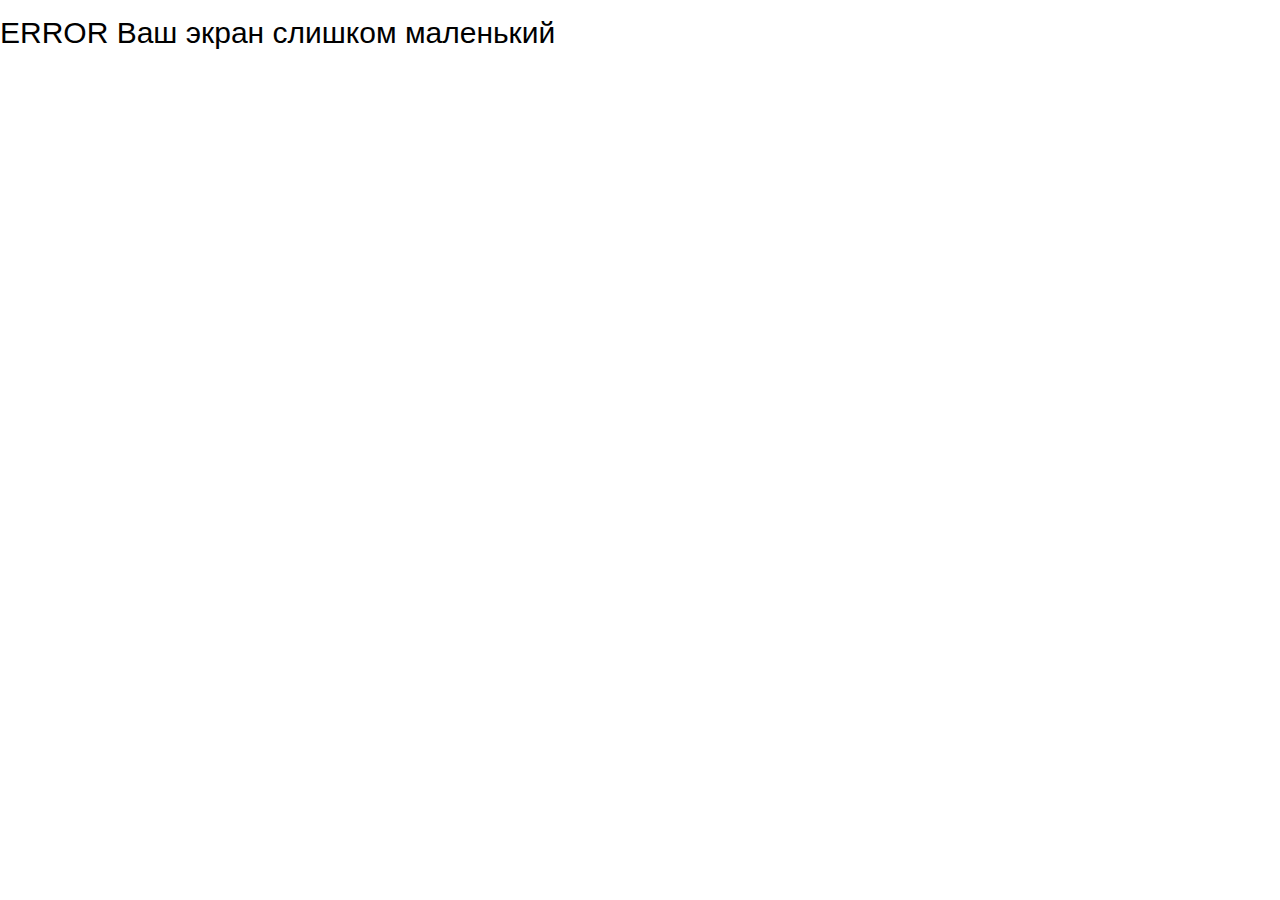
<file: demo/index.html>
<!DOCTYPE html>
<html lang="ru">
<head>
    <meta charset="UTF-8">
    <meta name="viewport" content="width=device-width, initial-scale=1.0">
    <title>demo kupol</title>
    <link rel="stylesheet" href="style.css">
    <link rel="stylesheet" href="https://www.w3schools.com/w3css/4/w3.css">
    <script src="demo.js"></script>
    <link rel="stylesheet" href="https://stackpath.bootstrapcdn.com/bootstrap/4.5.0/css/bootstrap.min.css" integrity="sha384-9aIt2nRpC12Uk9gS9baDl411NQApFmC26EwAOH8WgZl5MYYxFfc+NcPb1dKGj7Sk" crossorigin="anonymous">
    <script src="https://code.jquery.com/jquery-3.5.1.slim.min.js" integrity="sha384-DfXdz2htPH0lsSSs5nCTpuj/zy4C+OGpamoFVy38MVBnE+IbbVYUew+OrCXaRkfj" crossorigin="anonymous"></script>
    <script src="https://cdn.jsdelivr.net/npm/popper.js@1.16.0/dist/umd/popper.min.js" integrity="sha384-Q6E9RHvbIyZFJoft+2mJbHaEWldlvI9IOYy5n3zV9zzTtmI3UksdQRVvoxMfooAo" crossorigin="anonymous"></script>
    <script src="https://stackpath.bootstrapcdn.com/bootstrap/4.5.0/js/bootstrap.min.js" integrity="sha384-OgVRvuATP1z7JjHLkuOU7Xw704+h835Lr+6QL9UvYjZE3Ipu6Tp75j7Bh/kR0JKI" crossorigin="anonymous"></script>
    <link rel="stylesheet" href="w3.css">
    <link rel="shortcut icon" href="../img/danya/icon/main.ico" type="image/x-icon">
</head>
<body onload="onload_func()" onunload="set_cookie_main()">
    <div id="not_valid_width">
        <h2>ERROR Ваш экран слишком маленький</h2>
    </div>
    <div id="all_fucking_code">
        <div id="setings_main" style="display:none">
            <h1 id="setings" style="position: absolute;top:20px;left: 700px;height: 50px;">Settings</h1>
            <div id="buttons">
                <div id="volume" style="position: absolute;top:80px;left:75px;background: rgba(0,0,0,0.1);width: 100px;height: 25px;text-align: center;" class="hvr-underline-from-left">Звук</div>
                <div id="grafics" style="position: absolute;top:80px;left:200px;background: rgba(0,0,0,0.1);width: 100px;height: 25px;text-align: center;" class="hvr-underline-from-left">Графика</div>
            </div>
                <div id="esc_set" style="position: absolute;width: 50px;height: 70px;top: 30px;left: 1450px;z-index: 9;">
                <img src="krest.png" alt="" style="width: 47px;height: 47px;z-index: 0;">
                <div id="esc_txt" style="text-align: center;width: 46px;">ESC</div>
            </div>
            <div id="setings_list">
                <div id="volume_list" style="display:none">
                    <div id="on_off_music"style="display: flex;align-items: center;justify-content: space-around;width: 400px;margin-top: 165px;">Должна ли быть музыка?
                        <label class="switch">
                            <input id="on_of_music_data" type="checkbox" checked oninput="adapt_volume('onoff')">
                            <span class="slider round"></span>
                        </label>
                    </div>
                    <div id="volume_of_background" style="display: none;align-items: center;justify-content: space-around;width: 400px;margin-top: 45px;">Громкость музыки
                        <input type="range" min="1" max="10" id="volume_of_background_input"  oninput="adapt_volume('background')" value="10" step="1">
                    </div>
                </div>
                <div id="grafics_list" style="display:none">
                    <div id="grafics_qal" style="display: flex;align-items: center;justify-content: space-around;width: 400px;margin-top: 165px;">Качество графики
                        <input type="range" name="" id="grafic_quality" min="1" max="2" step="1" value="2" oninput="adapt_grafics('quality')">
                    </div>
                    
                </div>
            </div>
        </div>
        <script>
            grafics.onclick=function(){
                volume_list.style.display="none"
                grafics_list.style.display="block"/*
                if (on_of_music_data.checked==true) {
                    volume_of_background.style.display="flex"
                }else{
                    volume_of_background.style.display="none"
                }*/
            }
            volume.onclick=function(){
                volume_list.style.display="block"
                grafics_list.style.display="none"
                if (on_of_music_data.checked==true) {
                    volume_of_background.style.display="flex"
                }else{
                    volume_of_background.style.display="none"
                }
            }
            esc_set.onclick=function(){
                home_page.style.display="block"
                setings_main.style.display="none"
                volume_list.display="none"
            }
        </script>
        <div id="music_div">
            <div id="talk_back"></div>
            <div id="talk_voise"></div>
        </div>
        <div id="home_page">
            <div id="setings_div"><img src="setings.png" alt="" id="seting_img"></div>
            <div id="position" style="position: absolute;top: 0px;left: 0px;width: 100%;text-align: center;">12x43</div>
            <!--<button id="bild" onclick="alert(world_map[8][0]);">alert world</button>-->
            <div id="table_div_main" style="width: 100%;height: 100%;position: absolute;display: flex; justify-content: center;align-items: center;z-index: -999999;">
    <table id="main_table" border="0px">
    <tr id="x1" style="width: 54px;height: 54px;">
        <td id="x1_y1"><img src="../img/prototype/null/null.png"   style="width: 54px;height: 54px;"></td>
        <td id="x1_y2"><img src="../img/prototype/null/null.png"   style="width: 54px;height: 54px;"></td>
        <td id="x1_y3"><img src="../img/prototype/null/null.png"   style="width: 54px;height: 54px;"></td>
        <td id="x1_y4"><img src="../img/prototype/null/null.png"   style="width: 54px;height: 54px;"></td>
        <td id="x1_y5"><img src="../img/prototype/null/null.png"   style="width: 54px;height: 54px;"></td>
        <td id="x1_y6"><img src="../img/prototype/null/null.png"   style="width: 54px;height: 54px;"></td>
        <td id="x1_y7"><img src="../img/prototype/null/null.png"   style="width: 54px;height: 54px;"></td>
    </tr>
    <tr id="x2" style="width: 54px;height: 54px;">
        <td id="x2_y1"><img src="../img/prototype/null/null.png"   style="width: 54px;height: 54px;"></td>
        <td id="x2_y2"><img src="../img/prototype/null/null.png"   style="width: 54px;height: 54px;"></td>
        <td id="x2_y3"><img src="../img/prototype/null/null.png"   style="width: 54px;height: 54px;"></td>
        <td id="x2_y4"><img src="../img/prototype/null/null.png"   style="width: 54px;height: 54px;"></td>
        <td id="x2_y5"><img src="../img/prototype/null/null.png"   style="width: 54px;height: 54px;"></td>
        <td id="x2_y6"><img src="../img/prototype/null/null.png"   style="width: 54px;height: 54px;"></td>
        <td id="x2_y7"><img src="../img/prototype/null/null.png"   style="width: 54px;height: 54px;"></td>
    </tr>
    <tr id="x3" style="width: 54px;height: 54px;">
        <td id="x3_y1"><img src="../img/prototype/null/null.png"   style="width: 54px;height: 54px;"></td>
        <td id="x3_y2"><img src="../img/prototype/null/null.png"   style="width: 54px;height: 54px;"></td>
        <td id="x3_y3"><img src="../img/prototype/null/null.png"   style="width: 54px;height: 54px;"></td>
        <td id="x3_y4"><img src="../img/prototype/null/null.png"   style="width: 54px;height: 54px;"></td>
        <td id="x3_y5"><img src="../img/prototype/null/null.png"   style="width: 54px;height: 54px;"></td>
        <td id="x3_y6"><img src="../img/prototype/null/null.png"   style="width: 54px;height: 54px;"></td>
        <td id="x3_y7"><img src="../img/prototype/null/null.png"   style="width: 54px;height: 54px;"></td>
    </tr>
    <tr id="x4" style="width: 54px;height: 54px;">
        <td id="x4_y1"><img src="../img/prototype/null/null.png"   style="width: 54px;height: 54px;"></td>
        <td id="x4_y2"><img src="../img/prototype/null/null.png"   style="width: 54px;height: 54px;"></td>
        <td id="x4_y3"><img src="../img/prototype/null/null.png"   style="width: 54px;height: 54px;"></td>
        <td id="x4_y4"><img src="../img/prototype/null/null.png"   style="width: 54px;height: 54px;"></td>
        <td id="x4_y5"><img src="../img/prototype/null/null.png"   style="width: 54px;height: 54px;"></td>
        <td id="x4_y6"><img src="../img/prototype/null/null.png"   style="width: 54px;height: 54px;"></td>
        <td id="x4_y7"><img src="../img/prototype/null/null.png"   style="width: 54px;height: 54px;"></td>
    </tr>
    <tr id="x5" style="width: 54px;height: 54px;">
        <td id="x5_y1"><img src="../img/prototype/null/null.png"   style="width: 54px;height: 54px;"></td>
        <td id="x5_y2"><img src="../img/prototype/null/null.png"   style="width: 54px;height: 54px;"></td>
        <td id="x5_y3"><img src="../img/prototype/null/null.png"   style="width: 54px;height: 54px;"></td>
        <td id="x5_y4"><img src="../img/prototype/null/null.png"   style="width: 54px;height: 54px;"></td>
        <td id="x5_y5"><img src="../img/prototype/null/null.png"   style="width: 54px;height: 54px;"></td>
        <td id="x5_y6"><img src="../img/prototype/null/null.png"   style="width: 54px;height: 54px;"></td>
        <td id="x5_y7"><img src="../img/prototype/null/null.png"   style="width: 54px;height: 54px;"></td>
    </tr>
    <tr id="x6" style="width: 54px;height: 54px;">
        <td id="x6_y1"><img src="../img/prototype/null/null.png"   style="width: 54px;height: 54px;"></td>
        <td id="x6_y2"><img src="../img/prototype/null/null.png"   style="width: 54px;height: 54px;"></td>
        <td id="x6_y3"><img src="../img/prototype/null/null.png"   style="width: 54px;height: 54px;"></td>
        <td id="x6_y4"><img src="../img/prototype/null/null.png"   style="width: 54px;height: 54px;"></td>
        <td id="x6_y5"><img src="../img/prototype/null/null.png"   style="width: 54px;height: 54px;"></td>
        <td id="x6_y6"><img src="../img/prototype/null/null.png"   style="width: 54px;height: 54px;"></td>
        <td id="x6_y7"><img src="../img/prototype/null/null.png"   style="width: 54px;height: 54px;"></td>
    </tr>
    <tr id="x7" style="width: 54px;height: 54px;">
        <td id="x7_y1"><img src="../img/prototype/null/null.png"   style="width: 54px;height: 54px;"></td>
        <td id="x7_y2"><img src="../img/prototype/null/null.png"   style="width: 54px;height: 54px;"></td>
        <td id="x7_y3"><img src="../img/prototype/null/null.png"   style="width: 54px;height: 54px;"></td>
        <td id="x7_y4"><img src="../img/prototype/null/null.png"   style="width: 54px;height: 54px;"></td>
        <td id="x7_y5"><img src="../img/prototype/null/null.png"   style="width: 54px;height: 54px;"></td>
        <td id="x7_y6"><img src="../img/prototype/null/null.png"   style="width: 54px;height: 54px;"></td>
        <td id="x7_y7"><img src="../img/prototype/null/null.png"   style="width: 54px;height: 54px;"></td>
    </tr>
    </table>
            </div>
            <div id="player_table_div_main" style="width: 100%;height: 100%;position: absolute;display: flex; justify-content: center;align-items: center;z-index:-999999;">
    <table id="main_table" border="0px">
    <tr id="p_x1" style="width: 54px;height: 54px;">
        <td id="p_x1_y1"><img src="../img/prototype/null/null.png"   style="width: 54px;height: 54px;"></td>
        <td id="p_x1_y2"><img src="../img/prototype/null/null.png"   style="width: 54px;height: 54px;"></td>
        <td id="p_x1_y3"><img src="../img/prototype/null/null.png"   style="width: 54px;height: 54px;"></td>
        <td id="p_x1_y4"><img src="../img/prototype/null/null.png"   style="width: 54px;height: 54px;"></td>
        <td id="p_x1_y5"><img src="../img/prototype/null/null.png"   style="width: 54px;height: 54px;"></td>
        <td id="p_x1_y6"><img src="../img/prototype/null/null.png"   style="width: 54px;height: 54px;"></td>
        <td id="p_x1_y7"><img src="../img/prototype/null/null.png"   style="width: 54px;height: 54px;"></td>
    </tr>
    <tr id="p_x2" style="width: 54px;height: 54px;">
        <td id="p_x2_y1"><img src="../img/prototype/null/null.png"   style="width: 54px;height: 54px;"></td>
        <td id="p_x2_y2"><img src="../img/prototype/null/null.png"   style="width: 54px;height: 54px;"></td>
        <td id="p_x2_y3"><img src="../img/prototype/null/null.png"   style="width: 54px;height: 54px;"></td>
        <td id="p_x2_y4"><img src="../img/prototype/null/null.png"   style="width: 54px;height: 54px;"></td>
        <td id="p_x2_y5"><img src="../img/prototype/null/null.png"   style="width: 54px;height: 54px;"></td>
        <td id="p_x2_y6"><img src="../img/prototype/null/null.png"   style="width: 54px;height: 54px;"></td>
        <td id="p_x2_y7"><img src="../img/prototype/null/null.png"   style="width: 54px;height: 54px;"></td>
    </tr>
    <tr id="p_x3" style="width: 54px;height: 54px;">
        <td id="p_x3_y1"><img src="../img/prototype/null/null.png"   style="width: 54px;height: 54px;"></td>
        <td id="p_x3_y2"><img src="../img/prototype/null/null.png"   style="width: 54px;height: 54px;"></td>
        <td id="p_x3_y3"><img src="../img/prototype/null/null.png"   style="width: 54px;height: 54px;"></td>
        <td id="p_x3_y4"><img src="../img/prototype/null/null.png"   style="width: 54px;height: 54px;"></td>
        <td id="p_x3_y5"><img src="../img/prototype/null/null.png"   style="width: 54px;height: 54px;"></td>
        <td id="p_x3_y6"><img src="../img/prototype/null/null.png"   style="width: 54px;height: 54px;"></td>
        <td id="p_x3_y7"><img src="../img/prototype/null/null.png"   style="width: 54px;height: 54px;"></td>
    </tr>
    <tr id="p_x4" style="width: 54px;height: 54px;">
        <td id="p_x4_y1"><img src="../img/prototype/null/null.png"   style="width: 54px;height: 54px;"></td>
        <td id="p_x4_y2"><img src="../img/prototype/null/null.png"   style="width: 54px;height: 54px;"></td>
        <td id="p_x4_y3"><img src="../img/prototype/null/null.png"   style="width: 54px;height: 54px;"></td>
        <td id="p_x4_y4"><img src="../img/prototype/player/player.png"   style="width: 54px;height: 54px;"></td>
        <td id="p_x4_y5"><img src="../img/prototype/null/null.png"   style="width: 54px;height: 54px;"></td>
        <td id="p_x4_y6"><img src="../img/prototype/null/null.png"   style="width: 54px;height: 54px;"></td>
        <td id="p_x4_y7"><img src="../img/prototype/null/null.png"   style="width: 54px;height: 54px;"></td>
    </tr>
    <tr id="p_x5" style="width: 54px;height: 54px;">
        <td id="p_x5_y1"><img src="../img/prototype/null/null.png"   style="width: 54px;height: 54px;"></td>
        <td id="p_x5_y2"><img src="../img/prototype/null/null.png"   style="width: 54px;height: 54px;"></td>
        <td id="p_x5_y3"><img src="../img/prototype/null/null.png"   style="width: 54px;height: 54px;"></td>
        <td id="p_x5_y4"><img src="../img/prototype/null/null.png"   style="width: 54px;height: 54px;"></td>
        <td id="p_x5_y5"><img src="../img/prototype/null/null.png"   style="width: 54px;height: 54px;"></td>
        <td id="p_x5_y6"><img src="../img/prototype/null/null.png"   style="width: 54px;height: 54px;"></td>
        <td id="p_x5_y7"><img src="../img/prototype/null/null.png"   style="width: 54px;height: 54px;"></td>
    </tr>
    <tr id="p_x6" style="width: 54px;height: 54px;">
        <td id="p_x6_y1"><img src="../img/prototype/null/null.png"   style="width: 54px;height: 54px;"></td>
        <td id="p_x6_y2"><img src="../img/prototype/null/null.png"   style="width: 54px;height: 54px;"></td>
        <td id="p_x6_y3"><img src="../img/prototype/null/null.png"   style="width: 54px;height: 54px;"></td>
        <td id="p_x6_y4"><img src="../img/prototype/null/null.png"   style="width: 54px;height: 54px;"></td>
        <td id="p_x6_y5"><img src="../img/prototype/null/null.png"   style="width: 54px;height: 54px;"></td>
        <td id="p_x6_y6"><img src="../img/prototype/null/null.png"   style="width: 54px;height: 54px;"></td>
        <td id="p_x6_y7"><img src="../img/prototype/null/null.png"   style="width: 54px;height: 54px;"></td>
    </tr>
    <tr id="p_x7" style="width: 54px;height: 54px;">
        <td id="p_x7_y1"><img src="../img/prototype/null/null.png"   style="width: 54px;height: 54px;"></td>
        <td id="p_x7_y2"><img src="../img/prototype/null/null.png"   style="width: 54px;height: 54px;"></td>
        <td id="p_x7_y3"><img src="../img/prototype/null/null.png"   style="width: 54px;height: 54px;"></td>
        <td id="p_x7_y4"><img src="../img/prototype/null/null.png"   style="width: 54px;height: 54px;"></td>
        <td id="p_x7_y5"><img src="../img/prototype/null/null.png"   style="width: 54px;height: 54px;"></td>
        <td id="p_x7_y6"><img src="../img/prototype/null/null.png"   style="width: 54px;height: 54px;"></td>
        <td id="p_x7_y7"><img src="../img/prototype/null/null.png"   style="width: 54px;height: 54px;"></td>
    </tr>
    </table>
            </div>
            <div id="controls_table__div_main" style="width: 100%;height: 100%;position: absolute;/*display: flex; justify-content: center;align-items: center;*/z-index: -999999;">
    <table id="main_table" border="0px">
    <tr id="c_x1" style="width: 54px;height: 54px;">
        <td id="c_x1_y1"><img src="../img/prototype/null/null.png"   style="width: 54px;height: 54px;"></td>
        <td id="c_x1_y2"><button onclick="go_world('n')" style="width: 54px;height: 54px;">&#8593;</button></td>
        <td id="c_x1_y3"><img src="../img/prototype/null/null.png"   style="width: 54px;height: 54px;"></td>
    </tr>
    <tr id="c_x2" style="width: 54px;height: 54px;">
        <td id="c_x2_y1"><button onclick="go_world('w')" style="width: 54px;height: 54px;">&#8592;</button></td></td>
        <td id="c_x2_y2"><img src="../img/prototype/null/null.png"   style="width: 54px;height: 54px;"></td>
        <td id="c_x2_y3"><button onclick="go_world('e')" style="width: 54px;height: 54px;">&#8594;</button></td></td>
    </tr>
    <tr id="c_x3" style="width: 54px;height: 54px;">
        <td id="c_x3_y1"><img src="../img/prototype/null/null.png"   style="width: 54px;height: 54px;"></td>
        <td id="c_x3_y2"><button onclick="go_world('s')" style="width: 54px;height: 54px;">&#8595;</button></td></td>
        <td id="c_x3_y3"><img src="../img/prototype/null/null.png"   style="width: 54px;height: 54px;"></button></td>
    </tr>

    </table>
            </div>
            <div id="zadaniya">
                <div id="zadanie_border_1" style="display: none;" class="zad_border">
                    <div id="name_zadanie_1" class="name_zadanie">AK-47</div>
                    <div id="discripton_zadanie_1" class="discription_zadanie">Bring AK-47 to seller</div>
                    <div id="revard_zadanie_1" class="revard_zadanie">1000UAH</div>
                    <div id="progres_zadanie_1" class="progress_zadanie">0/1</div>
                </div>
                <div id="zadanie_border_2" style="display: none;" class="zad_border">
                    <div id="name_zadanie_2" class="name_zadanie">AK-47</div>
                    <div id="discripton_zadanie_2" class="discription_zadanie">Bring AK-47 to seller</div>
                    <div id="revard_zadanie_2" class="revard_zadanie">1000UAH</div>
                    <div id="progres_zadanie_2" class="progress_zadanie">0/1</div>
                </div>
                <div id="zadanie_border_3" style="display: none;" class="zad_border">
                    <div id="name_zadanie_3" class="name_zadanie">AK-47</div>
                    <div id="discripton_zadanie_3" class="discription_zadanie">Bring AK-47 to seller</div>
                    <div id="revard_zadanie_3" class="revard_zadanie">1000UAH</div>
                    <div id="progres_zadanie_3" class="progress_zadanie">0/1</div>
                </div>
            </div>
            <button id="take_lut_button" class="home_use_button" onclick="take_lut()">Подобрать</button>
            <button id="enter_button" class="home_use_button" onclick="enter_home()">Войти</button>
            <button id="talk_button" class="home_use_button" style="left:720px;" onclick="start_dialoge('seller')">Говорить</button>
            <button id="open_inv"><img src="inv.png" alt="" style="width: 100%;height: 100%;"></button>
            <script>
                open_inv.onclick=function(){
                    home_page.style.display="none";
                    inventory.style.display="block";
                    adapt_main()
                }
                setings_div.onclick=function(){
                    home_page.style.display="none"
                    setings_main.style.display="block"
                }
            </script>
        </div>
        <div id="inventory">
        <div id="inventory_main">
            <button id="close_b" style="position: absolute;top:0px;left:0px">&#10060;</button>
            <script>
                close_b.onclick=function(){
                    home_page.style.display="block";
                    inventory.style.display="none";
                }
            </script>
            <table id="inventory_table" border="1px">
                <tr>
                    <td id="inv_1"><img src="../img/prototype/null/null.png" alt="" class="inv_td"></td>
                    <td id="inv_2"><img src="../img/prototype/null/null.png" alt="" class="inv_td"></td>
                    <td id="inv_3"><img src="../img/prototype/null/null.png" alt="" class="inv_td"></td>
                    <td id="inv_4"><img src="../img/prototype/null/null.png" alt="" class="inv_td"></td>
                    <td id="inv_5"><img src="../img/prototype/null/null.png" alt="" class="inv_td"></td>
                    <td id="inv_6"><img src="../img/prototype/null/null.png" alt="" class="inv_td"></td>
                    <td id="inv_7"><img src="../img/prototype/null/null.png" alt="" class="inv_td"></td>
                </tr>
                <tr>
                    <td id="inv_8"><img src="../img/prototype/null/null.png" alt="" class="inv_td"></td>
                    <td id="inv_9"><img src="../img/prototype/null/null.png" alt="" class="inv_td"></td>
                    <td id="inv_10"><img src="../img/prototype/null/null.png" alt="" class="inv_td"></td>
                    <td id="inv_11"><img src="../img/prototype/null/null.png" alt="" class="inv_td"></td>
                    <td id="inv_12"><img src="../img/prototype/null/null.png" alt="" class="inv_td"></td>
                    <td id="inv_13"><img src="../img/prototype/null/null.png" alt="" class="inv_td"></td>
                    <td id="inv_14"><img src="../img/prototype/null/null.png" alt="" class="inv_td"></td>
                </tr>
                <tr>
                    <td id="inv_15"><img src="../img/prototype/null/null.png" alt="" class="inv_td"></td>
                    <td id="inv_16"><img src="../img/prototype/null/null.png" alt="" class="inv_td"></td>
                    <td id="inv_17"><img src="../img/prototype/null/null.png" alt="" class="inv_td"></td>
                    <td id="inv_18"><img src="../img/prototype/null/null.png" alt="" class="inv_td"></td>
                    <td id="inv_19"><img src="../img/prototype/null/null.png" alt="" class="inv_td"></td>
                    <td id="inv_20"><img src="../img/prototype/null/null.png" alt="" class="inv_td"></td>
                    <td id="inv_21"><img src="../img/prototype/null/null.png" alt="" class="inv_td"></td>
                </tr>
            </table>
            <div id="buttons">
                <button id="use_button" class="use_button use_button_deactive" onclick="use_inv_function()">Применить</button>
                <!--<button id="move_button" class="use_button" style="left:365px;">Переместить</button>-->
            </div>
        </div>
        <div>
            <div class="w3-light-grey item_helth" style="left:176px;">
                <div class="w3-green" id="item_helth_1" style="height:100%;width:100%;"></div>
            </div>
            <div class="w3-light-grey item_helth" style="left:263px;">
                <div class="w3-green" id="item_helth_2" style="height:100%;width:100%;"></div>
            </div>
            <div class="w3-light-grey item_helth" style="left:350px;">
                <div class="w3-green" id="item_helth_3" style="height:100%;width:100%;"></div>
            </div>
            <div class="w3-light-grey item_helth" style="left:437px;">
                <div class="w3-green" id="item_helth_4" style="height:100%;width:100%;"></div>
            </div>
            <div class="w3-light-grey item_helth" style="left:525px;">
                <div class="w3-green" id="item_helth_5" style="height:100%;width:100%;"></div>
            </div>
            <div class="w3-light-grey item_helth" style="left:612px;">
                <div class="w3-green" id="item_helth_6" style="height:100%;width:100%;"></div>
            </div>
            <div class="w3-light-grey item_helth" style="left:699px;">
                <div class="w3-green" id="item_helth_7" style="height:100%;width:100%;"></div>
            </div>

            <div class="w3-light-grey item_helth" style="left:176px;top:232px;">
                <div class="w3-green" id="item_helth_8" style="height:100%;width:100%;"></div>
            </div>
            <div class="w3-light-grey item_helth" style="left:263px;top:232px;">
                <div class="w3-green" id="item_helth_9" style="height:100%;width:100%;"></div>
            </div>
            <div class="w3-light-grey item_helth" style="left:350px;top:232px;">
                <div class="w3-green" id="item_helth_10" style="height:100%;width:100%;"></div>
            </div>
            <div class="w3-light-grey item_helth" style="left:437px;top:232px;">
                <div class="w3-green" id="item_helth_11" style="height:100%;width:100%;"></div>
            </div>
            <div class="w3-light-grey item_helth" style="left:525px;top:232px;">
                <div class="w3-green" id="item_helth_12" style="height:100%;width:100%;"></div>
            </div>
            <div class="w3-light-grey item_helth" style="left:612px;top:232px;">
                <div class="w3-green" id="item_helth_13" style="height:100%;width:100%;"></div>
            </div>
            <div class="w3-light-grey item_helth" style="left:699px;top:232px;">
                <div class="w3-green" id="item_helth_14" style="height:100%;width:100%;"></div>
            </div>

            <div class="w3-light-grey item_helth" style="left:176px;top:318px;">
                <div class="w3-green" id="item_helth_15" style="height:100%;width:100%;"></div>
            </div>
            <div class="w3-light-grey item_helth" style="left:263px;top:318px;">
                <div class="w3-green" id="item_helth_16" style="height:100%;width:100%;"></div>
            </div>
            <div class="w3-light-grey item_helth" style="left:350px;top:318px;">
                <div class="w3-green" id="item_helth_17" style="height:100%;width:100%;"></div>
            </div>
            <div class="w3-light-grey item_helth" style="left:437px;top:318px;">
                <div class="w3-green" id="item_helth_18" style="height:100%;width:100%;"></div>
            </div>
            <div class="w3-light-grey item_helth" style="left:525px;top:318px;">
                <div class="w3-green" id="item_helth_19" style="height:100%;width:100%;"></div>
            </div>
            <div class="w3-light-grey item_helth" style="left:612px;top:318px;">
                <div class="w3-green" id="item_helth_20" style="height:100%;width:100%;"></div>
            </div>
            <div class="w3-light-grey item_helth" style="left:699px;top:318px;">
                <div class="w3-green" id="item_helth_21" style="height:100%;width:100%;"></div>
            </div>
        </div>
        <div id="human_main">
            <div id="lvl_main">71</div>
            <div id="n_w_line"></div>
            <div id="player_name_main">Stalker091</div>
            <div class="w3-light-grey" id="helgth_main">
                <div class="w3-green" style="height:100%;width:100%"></div>
            </div>
            <div id="hp_number_main">100</div>
            <img src="../img/prototype/inv_items/rename.png" id="rename_button" /*onclick="alert()"*/>
            <!---->
            <div id="headwear" class="closes_strength_main" onclick="unwear('headwear')">
                <div class="w3-light-grey closes_strength" id="headwear_strength">
                    <div class="w3-green" style="height:100%;width:100%;"></div>
                </div>
                <img src="../img/prototype/items/headwear.png" id="headwear_img" class="wear_img">
            </div>
            <div id="outerwear" style="top: 250px;" class="closes_strength_main" onclick="unwear('outerwear')">
                <div class="w3-light-grey closes_strength" id="outerwear_strength">
                    <div class="w3-green" style="height:100%;width:100%;"></div>
                </div>
                <img src="../img/prototype/items/jaket.png" id="outerwear_img" class="wear_img">
            </div>
            <div id="underwear" style="top: 390px;" class="closes_strength_main" onclick="unwear('underwear')">
                <div class="w3-light-grey closes_strength" id="underwear_strength">
                    <div class="w3-green" style="height:100%;width:100%;"></div>
                </div>
                <img src="../img/prototype/items/trousers.png" id="underwear_img" class="wear_img">
            </div>
            <div id="boots" style="top: 530px;" class="closes_strength_main" onclick="unwear('boots')">
                <div class="w3-light-grey closes_strength" id="boots_strength">
                    <div class="w3-green" style="height:100%;width:100%;"></div>
                </div>
                <img src="../img/prototype/items/boots.png" id="boots_img" class="wear_img">
            </div>
            <img src="../img/prototype/inv_items/human.jpg" alt="" class="human_img">
            <div id="weapon" class="weapon_strength_main" onclick="unwear('weapon')">
                <img src="../img/prototype/items/weapon.png" alt="" class="weapon_img" id="weapon_img">
                <div class="w3-light-grey closes_strength" style="left: 3px;height: 115px;" id="weapon_strenth">
                    <div class="w3-green" style="height:100%;width:100%;"></div>
                </div>
            </div>
            <div id="backpack">
                <div class="w3-light-grey closes_strength" style="left: 33px;height: 85px;top: 303px;" id="backpack_strenth">
                    <div class="w3-green" style="height:100%;width:100%;"></div>
                </div>
                <img src="../img/prototype/items/backpack.png" alt="" style="left: 30px;top: 300px;width: 90px;height: 90px;" class="closes_strength_main">
            </div>
            <div id="poket">
                <div class="w3-light-grey closes_strength" style="left: 33px;height: 85px;top: 463px;display:none" id="poket_strenth">
                    <div class="w3-green" style="height:100%;width:100%;"></div>
                </div>
                <img src="../img/prototype/inv_items/poket.png" alt="" style="left: 30px;top: 460px;width: 90px;height: 90px;" class="closes_strength_main">
            </div>
            <div id="footer_human">
                <div id="info_1" class="info_div">
                    <img src="../img/prototype/inv_items/atk.png" alt="" class="info_img">
                    <div id="atk_num" class="info_num">0</div>
                </div>
                <div id="info_2" class="info_div">
                    <img src="../img/prototype/inv_items/def.png" alt="" class="info_img">
                    <div id="def_num" class="info_num">0</div>
                </div>
                <div id="info_3" class="info_div">
                    <img src="../img/prototype/inv_items/holod.png" alt="" class="info_img">
                    <div id="holod_num" class="info_num">0</div>
                </div>
                <div id="info_4" class="info_div">
                    <img src="../img/prototype/inv_items/water.png" alt="" class="info_img">
                    <div id="water_num" class="info_num">0</div>
                </div>
            </div>
        </div>
        <script>

            for (let index = 1; index <= 21; index++) {
                var pl=document.querySelector("td#inv_"+index);
                pl.onclick=function () {
                    table_click(index)
                }
                
            }
    
            function table_click(num) {
                for (let index = 1; index <= 21; index++) {
                    var pl=document.querySelector("td#inv_"+index);
                    pl.style.boxShadow="inset 0 0 0px white"
                    pl.style.backgroundColor="white"
                }
                selested_num=num;
                var it_sel=document.querySelector("td#inv_"+num);
                it_sel.style.boxShadow="inset 0 0 20px rgb(32, 168, 162)"
                it_sel.style.backgroundColor="rgb(28, 71, 68)"
                use_button.classList.remove("use_button_deactive")
                use_button.classList.add("use_button_active")
            
                //box-shadow: inset 0 0 6px;
                /*if (click_smisl=="use") {
                    player.inv[num-1]=null
                    player.str[num-1]=null
                    adapt_main()
                    click_smisl=""
                }*/
                //alert("Item "+num+" clicked")
            }
        </script>
        </div>
        <div id="speak_part" style="display: none;">
            <img src="../img/danya/people/seller/seller_head_anim.jpg" alt="" id="head" class="">
            <img src="../img/danya/people/seller/seller_speak.jpg" alt="" id="img_part" class="img_talk">
            <div id="text_part" class="text_part part_txt">
                <!--<p>* Антибиотик - ATK 0 DEF 0</p>
                <p>* Нож - ATK 5 DEF 0</p>
                <p>* ПМ - ATK 7.5 DEF 0</p>
                <p>* АК-47 - ATK 15 DEF 0</p>-->
            </div>
            <div id="control_part" class="control_part part_txt">
                <!--<p>Купить</p>
                <p>Продать</p>
                <p>Говорить</p>
                <p>Выйти</p>-->
            </div>
            <div id="variable_part">
                <div id="money" class="money"></div>
                <div id="inv_filling" style="left: 1440px;top: 625px;"class="money"></div>
            </div>
            <div id="info_part" class="info_part part_txt"></div>
        </div>
    </div>
    <div id="load_window">
        <h1>Загрузка</h1>
        <progress id="load_progress" max=100 min=0 value=0></progress>
    </div>

</body>
</html>
</file>
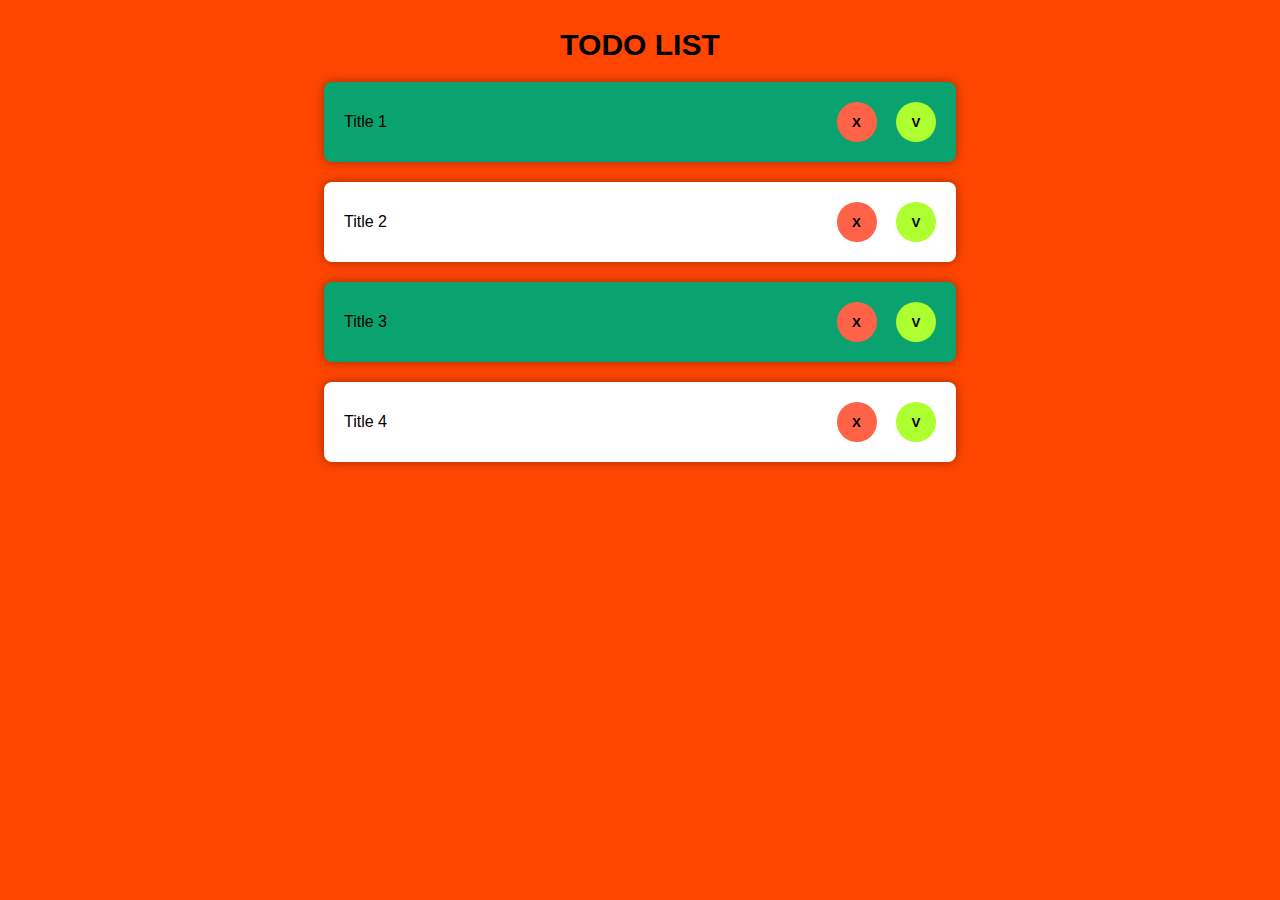
<file: demo/fetch/index.html>
<!doctype html>
<html lang="кг">
<head>
    <meta charset="UTF-8">
    <meta name="viewport" content="width=device-width, user-scalable=no, initial-scale=1.0, maximum-scale=1.0, minimum-scale=1.0">
    <meta http-equiv="X-UA-Compatible" content="ie=edge">
    <link rel="stylesheet" href="style.css">
    <title>TODO List</title>
</head>
<body>
    <h1>TODO List</h1>
    <div class="list">
        <div class="list__item list__item--complete">Title 1
            <div class="list__item-actions">
                <button class="list__item-action list__item-action--remove">X</button>
                <button class="list__item-action list__item-action--complete">V</button>
            </div>
        </div>
        <div class="list__item">Title 2
          <div class="list__item-actions">
                <button class="list__item-action list__item-action--remove">X</button>
                <button class="list__item-action list__item-action--complete">V</button>
            </div>
        </div>
        <div class="list__item list__item--complete">Title 3
          <div class="list__item-actions">
                <button class="list__item-action list__item-action--remove">X</button>
                <button class="list__item-action list__item-action--complete">V</button>
            </div>
        </div>
        <div class="list__item">Title 4
          <div class="list__item-actions">
                <button class="list__item-action list__item-action--remove">X</button>
                <button class="list__item-action list__item-action--complete">V</button>
            </div>
        </div>
    </div>
    <script src="./index.js"></script>
</body>
</html>
</file>
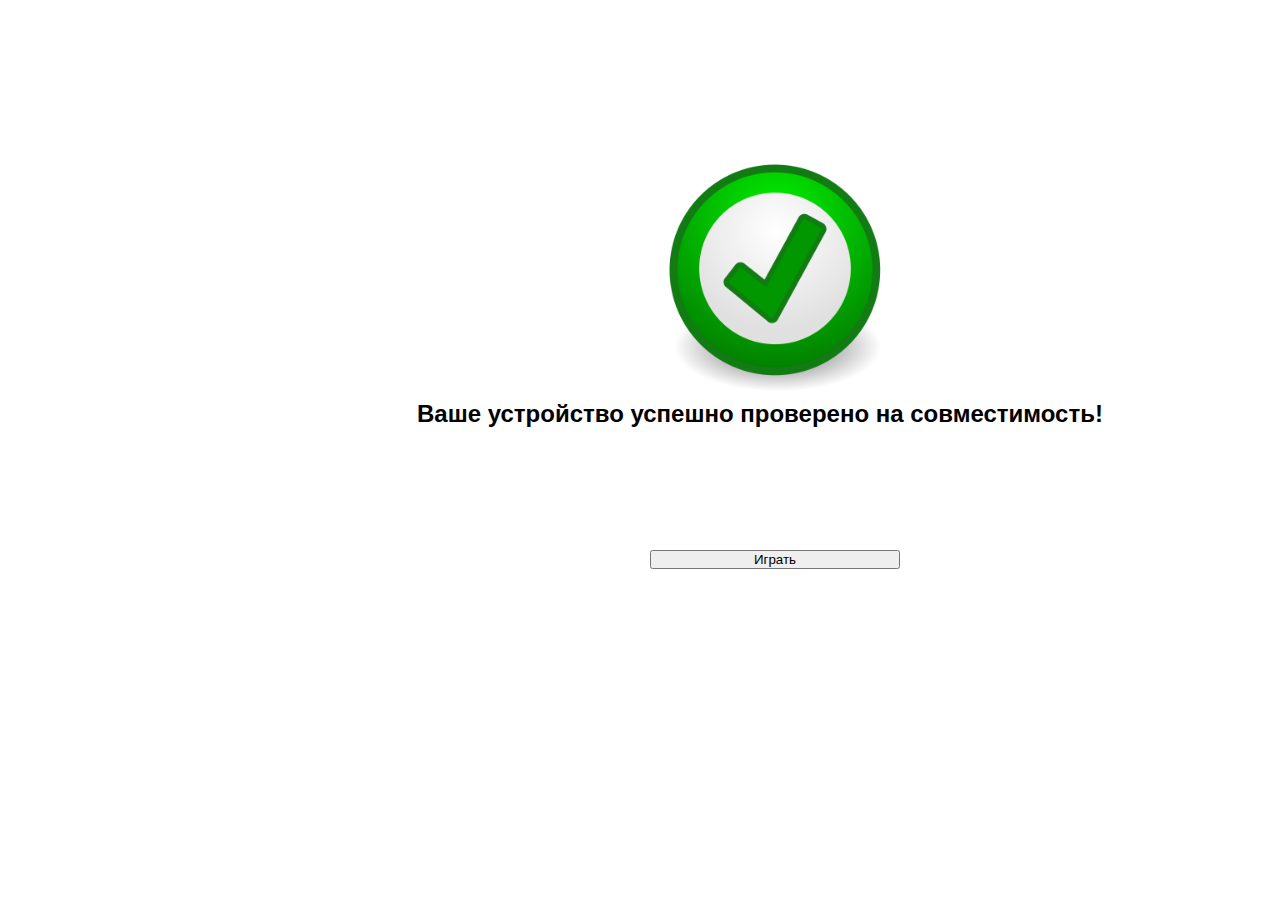
<file: demo/spares/intro/index.html>
<!DOCTYPE html>
<html lang="ru">
<head>
    <meta charset="UTF-8">
    <meta name="viewport" content="width=device-width, initial-scale=1.0">
    <title>intro</title>
    <link rel="stylesheet" href="style.css">
</head>
<body>
    <div id="music_div" style="width: 100%;height: 100%;background-color: black;"></div>
    <div id="psevdocheck"style="display:flex;">
        <h2 id="ws" style="font-family: 'Play', sans-serif;position: absolute;top: 300px;width: 1000px;left: 260px;text-align: center;">Подождите пока ваше устройство проверяется на совместимость...</h2>
        <progress id="check_ps" style="position: absolute;top: 500px;width: 1000px;left: 260px;" min=0 max=100 value=0></progress>
        <img src="succsess.png" alt="" id="succsess"style="display:none;width: 250px;position: absolute;left: 650px;top: 150px;">
        <h2 id="wss"style="display:none;font-family: 'Play', sans-serif;position: absolute;top: 400px;width: 1000px;left: 260px;text-align: center;">Ваше устройство успешно проверено на совместимость!</h2>
        <button id="play_1"style="display:none;width: 250px;position: absolute;left: 650px;top: 550px;">Играть</button>
    </div>
    <a href="C:/Users/Asus/Desktop/Kupol/demo/index.html" id="play_button"style="text-decoration: none;color: white;display:none;justify-content: center; align-items: center;top: 350px;left: 615px;height: 75px;position:absolute;width: 300px;background: rgba(255, 87, 34, 0.5);border: rgb(216,37,46) 3px solid;font-family: 'Kelly Slab', cursive;">Играть</a>
</body>
<script src="file.js"></script>
</html>
</file>
<file: demo/style.css>
@import url('https://fonts.googleapis.com/css2?family=Press+Start+2P&display=swap');
@import url('https://fonts.googleapis.com/css2?family=MuseoModerno:wght@500&display=swap');
#not_valid_width{display:block;}
#all_fucking_code{display:none;}
/*body{background: url("back.jpeg");}*/
@media (min-width: 544px) {

     /* Стили CSS ... */ 
#all_fucking_code{display:block;}
#not_valid_width{
   display:none;
}
#seting_img{
    --whpx: 50px;
    position: absolute;
    left: 1475px;
    width: var(--whpx);
    height: var(--whpx);
    top: 10px;
}
#main_table{
    width: 378px;
    height: 378px;   
    padding: 0px;
    margin-bottom: 173px;
    border-spacing: 0px;
    display: flex;
    position: absolute;
}
*{
    padding: 0px;
    margin: 0px;
    overflow: hidden;
}
#load_window{
    margin-top: 200px;
    display: none;
    justify-content: center;
    flex-direction:column;
    align-items: center;
}
#all_fucking_code{
    display: block;

}
#load_progress{
    margin-top: 150px;
    width: 1000px;
    height: 40px;
}
.home_use_button{
    display: none;
    position: absolute;
    top: 560px;
    left: 820px;
    width: 120px;
    height: 120px;
    background-color: red;
    border: red 20px solid;
    border-radius: 74px;
}
#inventory{
    display: none;
}

.inv_td{
    width: 84px;
    height: 84px;
}
#inventory_main{
    background-color: rgba(68, 67, 37,0);
    height: 721px;
    width: 960px;
    display: flex;
    justify-content: center;
}
#inventory_table{
    margin-top: 65px;
}
#human_main{
    position: absolute;
    top: 0px;
    left: 960px;
    background-color: red;
    border: black 0px solid;
    height: 721px;
    width: 577px;
    /**/
        background-image: -moz-linear-gradient(45deg,rgba(0, 0, 0, 0) 48%,rgba(255, 255, 255, 1) 50%,rgba(0, 0, 0, 0) 52%),-moz-linear-gradient(-45deg,rgba(0, 0, 0, 0) 48%,rgba(255, 255, 255, 1) 50%,rgba(0, 0, 0, 0) 52%);
        background-image: -webkit-linear-gradient(45deg,rgba(0, 0, 0, 0) 48%,rgba(255, 255, 255, 1) 50%,rgba(0, 0, 0, 0) 52%),-webkit-linear-gradient(-45deg,rgba(0, 0, 0, 0) 48%,rgba(255, 255, 255, 1) 50%,rgba(0, 0, 0, 0) 52%);
        background-image: -ms-linear-gradient(45deg,rgba(0, 0, 0, 0) 48%,rgba(255, 255, 255, 0.1) 50%,rgba(0, 0, 0, 0) 52%),-ms-linear-gradient(-45deg,rgba(0, 0, 0, 0) 48%,rgba(255, 255, 255, 0.1) 50%,rgba(0, 0, 0, 0) 52%);
        background-image: linear-gradient(45deg,rgba(0, 0, 0, 0) 48%,rgba(255, 255, 255, 0.3) 50%,rgba(0, 0, 0, 0) 52%),linear-gradient(-45deg,rgba(0, 0, 0, 0) 48%,rgba(255, 255, 255, 0.3) 50%,rgba(0, 0, 0, 0) 52%);
        background-size: 1em 1em;
        background-color: #555;
}
#lvl_main{
    position: absolute;
    top: 10px;
    font-family: 'MuseoModerno', cursive;
    left: 30px;
    font-size: 40px;
}
#n_w_line{
    position: absolute;
    top: 24px;
    left: 80px;
    height: 32px;
    width: 1px;
    background-color: black;
}
#player_name_main{
    position: absolute;
    top: 20px;
    font-family: 'MuseoModerno', cursive;
    left: 90px;
    font-size: 17px;
}
#helgth_main{
    position: absolute;
    top: 45px;
    left: 90px;
    width: 450px;
    height: 10px;
}
#hp_number_main {
    position: absolute;
    top: 25px;
    left: 514px;
    font-family: 'MuseoModerno', cursive;
    width: 25px;
    height: 20px;
    text-align: center;
}
#rename_button{
    position: absolute;
    top: 23px;
    left: 196px;
    width: 20px;
    height: 20px;
}
.closes_strength_main{
    position: absolute;
    top: 110px;
    left: 460px;
    width: 80px;
    height: 80px;
    background-color: rgba(0, 0, 0, 0);
}
.closes_strength{
    transform: rotate(0.5turn);
    position: absolute;
    top: 3px;
    left: 4px;
    width: 8px;
    height: 75px;
    z-index: 100;
}
.wear_img{
    position: absolute;
    top: 0px;
    left: 2px;
    width: 78px;
    height: 80px;
    z-index: 99;
}
.item_helth{
    position: absolute;
    top: 145px;
    left: 176px;
    width: 85px;
    height: 5px;
    display: none;
}
.human_img{
    position: absolute;
    top: 110px;
    left: 185px;
    width: 200px;
    height: 500px;
}
.weapon_strength_main{
    position: absolute;
    top: 110px;
    left: 30px;
    width: 90px;
    height: 120px;
    background-color: rgba(50, 54, 50, 1);
    display: flex;
    align-items: center;
}
.weapon_img{
    position: absolute;
    top: 15px;
    left: 0px;
    width: 90px;
    height: 90px;
    z-index: 99;
}
.backpack_img{
    position: absolute;
    top: 0px;
    left: 2px;
    width: 78px;
    height: 80px;
    z-index: 99;
}
.info_img{
    position: absolute;
    width: 30px;
    height: 30px;
    margin-top: -5px;
}
#footer_human{
    position: absolute;
    top: 650px;
    left: 30px;
    width: 510px;
    height: 55px;
    background-color: rgba(50, 54, 50, 1);
    display: flex;
    justify-content: space-around;
    align-items: center;
}
.info_num{
    color: white;
    font-weight: 700;
    margin-left: 40px;
    width: 26px;
    text-align: center;
    font-family: 'MuseoModerno', cursive;
}
.info_div{
    display: flex;
    justify-content: space-between;
}
.use_button{
    position: absolute;
    top: 635px;
    left: 165px;
    width: 125px;
    height: 35px;
    color: rgb(32, 168, 162);
    background-color: rgb(28, 71, 68);
    border: rgb(29, 119, 116) 2px solid;
}

.use_button_deactive{
    color: rgb(162,162,162);
    background-color: rgb(74, 72, 62);
    border: rgb(104,104,101) 2px solid;
}

.use_button_active{
    color: rgb(32, 168, 162);
    background-color: rgb(28, 71, 68);
    border: rgb(29, 119, 116) 2px solid;
}
#open_inv{
    position: absolute;
    top: 550px;
    left: 50px;
    width: 150px;
    height: 150px;
}

.part_txt{
    background-color: black;
    height:310px;
    border: 5px rgb(255, 255, 255) solid;
    position: absolute;
    top: 411px;
    left: 0px;
    color: white;
    padding: 25px;
    display: flex;
    flex-direction: column;
    justify-content: space-around;
    font-family: 'Press Start 2P', cursive;
}
.text_part{
    width: 1010px;
}
.control_part{
    left:1005px;
    width:530px;
    z-index:1;
}
.info_part{
    left:1005px;
    width:530px;
    z-index:0;
}
.choose_img{
    --ras:20px;
    width: var(--ras);
    height:var(--ras);
}
.img_talk{
    position: absolute;
    top:0px;
    left:0px;
    z-index: 0;
    width: 1536px;
    height: 411px;
}
#speak_part{
    display:none;
}
#head{
    z-index: 99999;
    position: absolute;
    width: 45px;
    height: 66px;
    top: 81px;
    left: 744px;
}

.unselectable {
    -moz-user-select: none;
    -khtml-user-select: none;
    -webkit-user-select: none;
    user-select: none;
  }
  .money{
    position: absolute;
    top: 470px;
    left: 1415px;
    z-index: 1;
    color: white;
    font-family: 'Press Start 2P', cursive;
}
.yellow_hover:hover{
    color: yellow;
}
#zadaniya{
    background-color: rgba(0, 0, 0, 0.0);
    position: absolute;
    top: 150px;
    left: 1230px;
    width: 300px;
    height: 400px;
    display: flex;
    flex-direction: column;
    justify-content: space-around;
    align-items: center;
}

.zad_border--complete{
    width: 240px;
    height: 90px;
    background-color: #dab800;
    border: #3cb371 5px solid;
    border-radius: 5px;
    border-top-width: 6px;
    color: #f5fffa;
}
.zad_border--uncomplete{
    display: block;
    width: 240px;
    height: 90px;
    background-color: #dab800;
    border: #dc143c 5px solid;
    border-radius: 5px;
    border-top-width: 6px;
    color: #f5fffa;
}
.name_zadanie--complete{
    width: 240px;
    height: 20px;
    text-align: left;
    background-color: #3cb371;
    border: #3cb371 0px solid;
    border-bottom-width: 3px;
}
.name_zadanie--uncomplete{
    width: 240px;
    height: 20px;
    text-align: left;
    background-color: #dc143c;
    border: #dc143c 0px solid;
    border-bottom-width: 3px;
}
.discription_zadanie {
    width: 230px;
    height: 40px;
    text-align: left;
    font-size: x-small;
}
.revard_zadanie{
    width: 150px;
    height: 20px;
    text-align: center;
}
.progress_zadanie{
    width: 80px;
    height: 20px;
    position: absolute;
    left: 185px;
    margin-top: -20px;
}

.hvr-underline-from-left {
    display: inline-block;
    vertical-align: middle;
    -webkit-transform: perspective(1px) translateZ(0);
    transform: perspective(1px) translateZ(0);
    box-shadow: 0 0 1px rgba(0, 0, 0, 0);
    position: relative;
    overflow: hidden;
  }
  .hvr-underline-from-left:before {
    content: "";
    position: absolute;
    z-index: -1;
    left: 0;
    right: 100%;
    bottom: 0;
    background: #2098D1;
    height: 4px;
    -webkit-transition-property: right;
    transition-property: right;
    -webkit-transition-duration: 0.3s;
    transition-duration: 0.3s;
    -webkit-transition-timing-function: ease-out;
    transition-timing-function: ease-out;
  }
  .hvr-underline-from-left:hover:before, .hvr-underline-from-left:focus:before, .hvr-underline-from-left:active:before {
    right: 0;
  }
  

    .switch {
        position: relative;
        display: inline-block;
        width: 60px;
        height: 34px;
    }
    
    .switch input { 
      opacity: 0;
      width: 0;
      height: 0;
    }
    
    .slider {
      position: absolute;
      cursor: pointer;
      top: 0;
      left: 0;
      right: 0;
      bottom: 0;
      background-color: #ccc;
      -webkit-transition: .4s;
      transition: .4s;
    }
    
    .slider:before {
      position: absolute;
      content: "";
      height: 26px;
      width: 26px;
      left: 4px;
      bottom: 4px;
      background-color: white;
      -webkit-transition: .4s;
      transition: .4s;
    }
    
    input:checked + .slider {
      background-color: #2196F3;
    }
    
    input:focus + .slider {
      box-shadow: 0 0 1px #2196F3;
    }
    
    input:checked + .slider:before {
      -webkit-transform: translateX(26px);
      -ms-transform: translateX(26px);
      transform: translateX(26px);
    }
    
    /* Rounded sliders */
    .slider.round {
      border-radius: 34px;
    }
    
    .slider.round:before {
      border-radius: 50%;
    }


}
</file>
<file: demo/fetch/style.css>
*,
*::after,
*::before {
    box-sizing: inherit;
}

html {
    box-sizing: border-box;
}

h1 {
    text-transform: uppercase;
    font-size: 30px;
}

body {
    font-family: Arial, "Helvetica Neue", Helvetica, Tahoma, sans-serif;
    background-color: orangered;
    display: flex;
    flex-direction: column;
    align-items: center;
}

.list {
    width: 50%;
}

.list__item {
    display: flex;
    justify-content: space-between;
    align-items: center;
    padding: 20px;
    border-radius: 8px;
    background-color: #fff;
    box-shadow: 0 0 10px 1px rgba(0, 0, 0, .3);
    transition: .3s ease;
}

.list__item:hover {
    box-shadow: none;
}

.list__item:not(:last-child) {
    margin-bottom: 20px;
}

.list__item--complete {
    background-color: #0aa370;
}

.list__item-action {
    width: 40px;
    height: 40px;
    border-radius: 50%;
    border: 0;
    outline: none;
    font-weight: bold;
    transition: .3s ease;
    cursor: pointer;
}

.list__item-action:hover {
    opacity: .5;
}

.list__item-action:not(:last-child) {
    margin-right: 15px;
}

.list__item-action--complete {
    background-color: greenyellow;
}

.list__item-action--remove {
    background-color: tomato;
}

.list__item-actions {

}
</file>
<file: demo/spares/intro/style.css>
*{
    padding: 0px;
    margin:0px;
    overflow: hidden;
}
@import url('https://fonts.googleapis.com/css2?family=Play&display=swap');
</file>
